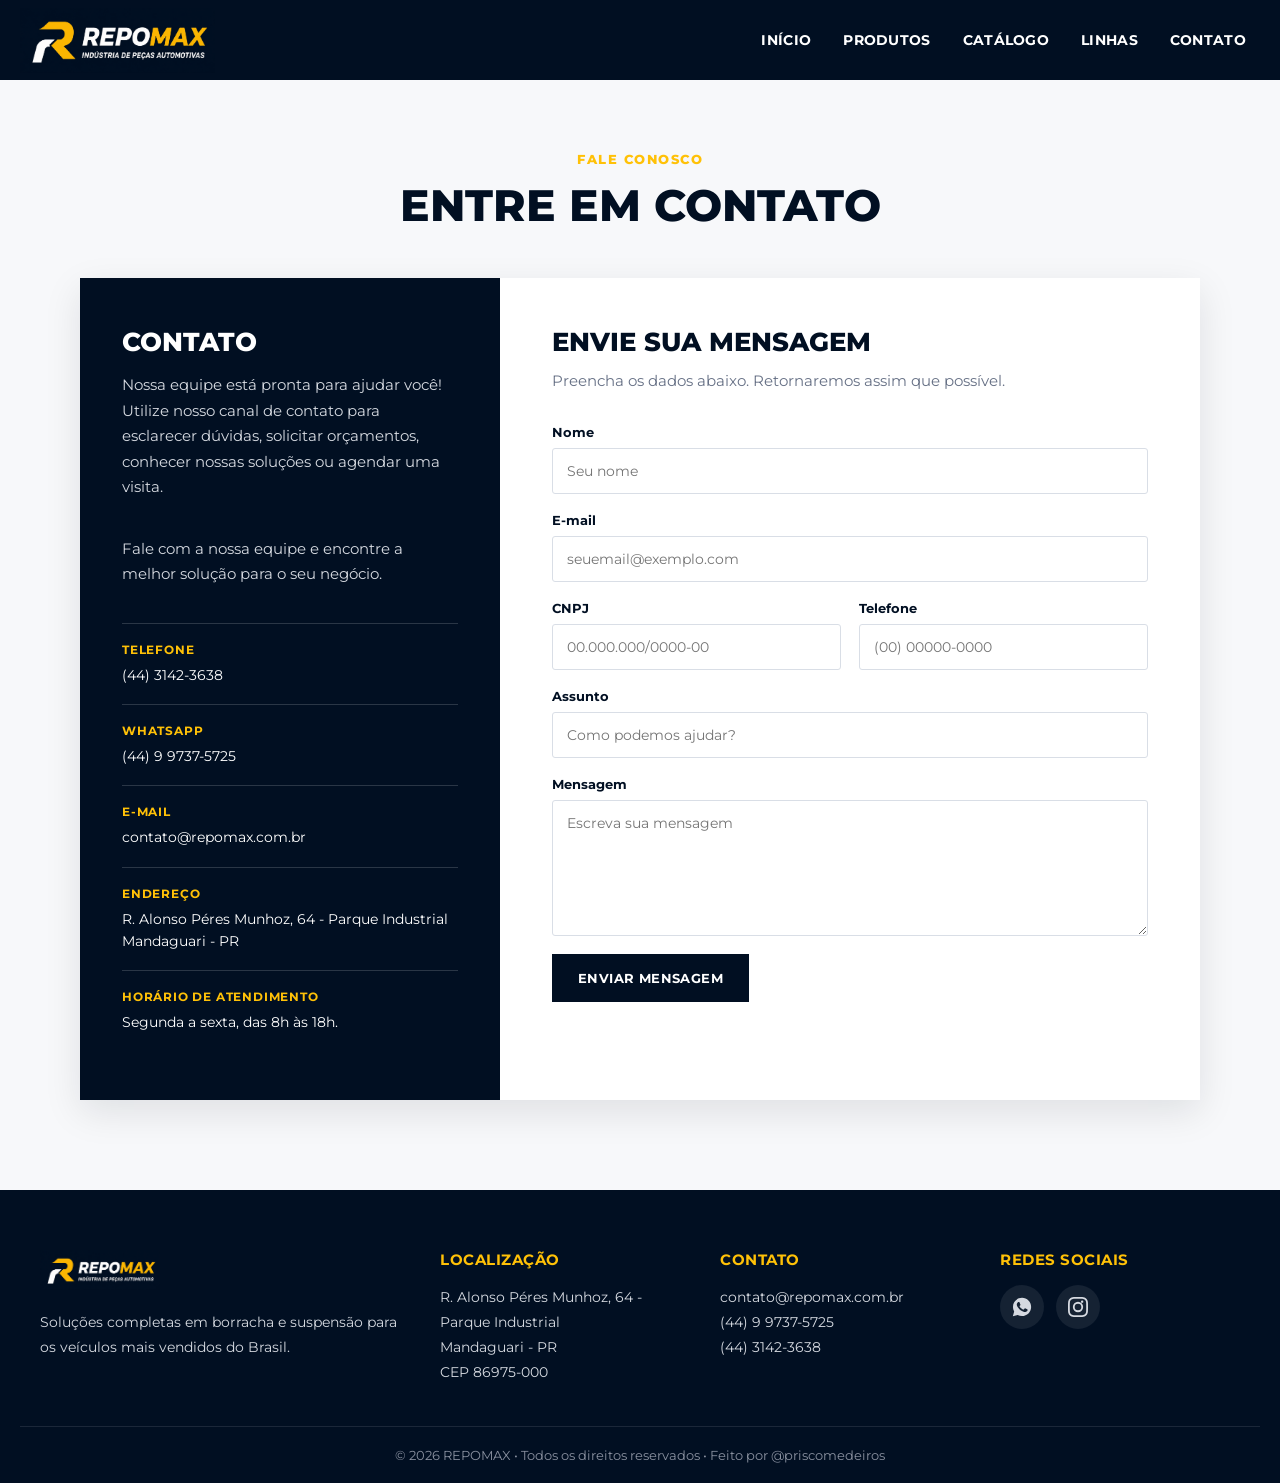
<file: contato.html>
<!DOCTYPE html>
<html lang="pt-BR">
<head>
    <link rel="preconnect" href="https://fonts.googleapis.com">
    <link rel="preconnect" href="https://fonts.gstatic.com" crossorigin>
    <link href="https://fonts.googleapis.com/css2?family=Montserrat:wght@400;600;700;800&display=swap" rel="stylesheet">
    <meta charset="UTF-8">
    <meta name="viewport" content="width=device-width, initial-scale=1.0">
    <title>REPOMAX - Contato</title>
    <link rel="stylesheet" href="style.css">
    <script src="script.js" defer></script>
</head>
<body class="pagina-contato-body">
    <header id="header">
        <nav>
            <a href="index.html" class="logo-link"><img class="logo" src="imagens/repomax.png" alt="Logo da REPOMAX"></a>
            <div class="nav-links" id="menu-principal">
                <a href="index.html">INÍCIO</a>
                <a href="produtos.html">PRODUTOS</a>
                <a href="#">CATÁLOGO</a>
                <div class="dropdown">
                    <a href="#linhas" class="dropdown-toggle">LINHAS</a>
                    <div class="dropdown-menu">
                        <a href="produtos.html?categoria=vans#produtos" class="dropdown-item vans"><span>Vans</span></a>
                        <a href="produtos.html?categoria=pickups#produtos" class="dropdown-item pickups"><span>Pick-ups</span></a>
                        <a href="produtos.html?categoria=linha-leve#produtos" class="dropdown-item linha-leve"><span>Linha Leve</span></a>
                    </div>
                </div>
                <a href="contato.html" aria-current="page">CONTATO</a>
            </div>
            <button class="menu-mobile" type="button" aria-label="Abrir menu" aria-controls="menu-principal" aria-expanded="false">
                <span></span><span></span><span></span>
            </button>
        </nav>
    </header>

    <section class="categorias">
        <a href="produtos.html?categoria=vans#produtos" class="categoria vans"><div class="categoria-conteudo"><h2>VANS</h2><span>CLIQUE E CONHEÇA</span></div></a>
        <a href="produtos.html?categoria=pickups#produtos" class="categoria pickups"><div class="categoria-conteudo"><h2>PICK-UPS</h2><span>CLIQUE E CONHEÇA</span></div></a>
        <a href="produtos.html?categoria=linha-leve#produtos" class="categoria linha-leve"><div class="categoria-conteudo"><h2>LINHA LEVE</h2><span>CLIQUE E CONHEÇA</span></div></a>
    </section>

    <main class="pagina-contato">
        <div class="contato-cabecalho">
            <span>FALE CONOSCO</span>
            <h1>ENTRE EM CONTATO</h1>
        </div>

        <section class="contato-conteudo">
            <aside class="contato-informacoes">
                <h2>Contato</h2>
                <p>Nossa equipe está pronta para ajudar você! Utilize nosso canal de contato para esclarecer dúvidas, solicitar orçamentos, conhecer nossas soluções ou agendar uma visita.</p>
                <p>Fale com a nossa equipe e encontre a melhor solução para o seu negócio.</p>
                <div class="contato-item"><h3>Telefone</h3><p>(44) 3142-3638</p></div>
                <div class="contato-item"><h3>WhatsApp</h3><p>(44) 9 9737-5725</p></div>
                <div class="contato-item"><h3>E-mail</h3><p>contato@repomax.com.br</p></div>
                <div class="contato-item"><h3>Endereço</h3><p>R. Alonso Péres Munhoz, 64 - Parque Industrial<br>Mandaguari - PR</p></div>
                <div class="contato-item"><h3>Horário de atendimento</h3><p>Segunda a sexta, das 8h às 18h.</p></div>
            </aside>

            <section class="contato-formulario-area" aria-labelledby="titulo-formulario">
                <h2 id="titulo-formulario">Envie sua mensagem</h2>
                <p>Preencha os dados abaixo. Retornaremos assim que possível.</p>
                <form class="formulario-contato" id="formulario-contato">
                    <div class="campo-formulario campo-completo"><label for="nome">Nome</label><input id="nome" name="nome" type="text" placeholder="Seu nome" required></div>
                    <div class="campo-formulario campo-completo"><label for="email">E-mail</label><input id="email" name="email" type="email" placeholder="seuemail@exemplo.com" required></div>
                    <div class="campo-formulario"><label for="cnpj">CNPJ</label><input id="cnpj" name="cnpj" type="text" placeholder="00.000.000/0000-00" required></div>
                    <div class="campo-formulario"><label for="telefone">Telefone</label><input id="telefone" name="telefone" type="tel" placeholder="(00) 00000-0000" required></div>
                    <div class="campo-formulario campo-completo"><label for="assunto">Assunto</label><input id="assunto" name="assunto" type="text" placeholder="Como podemos ajudar?" required></div>
                    <div class="campo-formulario campo-completo"><label for="mensagem">Mensagem</label><textarea id="mensagem" name="mensagem" rows="6" placeholder="Escreva sua mensagem" required></textarea></div>
                    <button class="botao-enviar" type="submit">ENVIAR MENSAGEM</button>
                    <p class="formulario-status" id="formulario-status" role="status"></p>
                </form>
            </section>
        </section>
    </main>

    <footer class="footer">
        <div class="footer-container">

            <div class="footer-col footer-brand">
                <img src="imagens/repomax.png" alt="Logo da REPOMAX" class="footer-logo">
                <p>Soluções completas em borracha e suspensão para os veículos mais vendidos do Brasil.</p>
            </div>

            <div class="footer-col">
                <h3>Localização</h3>
                <p>R. Alonso Péres Munhoz, 64 - Parque Industrial<br>
                Mandaguari - PR<br> 
                CEP 86975-000</p>
            </div>

            <div class="footer-col">
                <h3>Contato</h3>
                <p>
                    <a>contato@repomax.com.br</a><br>
                    <a>(44) 9 9737-5725</a><br>
                    <a>(44) 3142-3638</a>
                </p>
            </div>

            <div class="footer-col">
                <h3>Redes Sociais</h3>
                <div class="footer-social">
                    <a href="https://wa.me/5544997375725" target="_blank" rel="noopener" class="social-btn whatsapp" aria-label="WhatsApp">
                        <svg xmlns="http://www.w3.org/2000/svg" viewBox="0 0 24 24" width="22" height="22" fill="currentColor">
                            <path d="M12.04 2C6.58 2 2.13 6.45 2.13 11.91c0 1.75.46 3.45 1.32 4.95L2 22l5.25-1.38a9.9 9.9 0 0 0 4.79 1.22h.01c5.46 0 9.91-4.45 9.91-9.91C21.96 6.45 17.5 2 12.04 2zm5.8 14.06c-.24.68-1.4 1.3-1.93 1.38-.5.08-1.13.11-1.82-.11-.42-.13-.96-.31-1.65-.6-2.9-1.25-4.79-4.16-4.94-4.35-.14-.19-1.18-1.57-1.18-3 0-1.42.75-2.12 1.02-2.41.27-.29.58-.36.78-.36.19 0 .39 0 .56.01.18.01.42-.07.66.5.24.58.83 2 .9 2.15.07.15.12.32.02.51-.1.19-.15.31-.29.48-.15.17-.31.38-.44.51-.15.15-.3.31-.13.6.17.29.75 1.24 1.62 2 1.11.99 2.05 1.3 2.34 1.44.29.15.46.13.63-.08.17-.19.72-.84.91-1.13.19-.29.39-.24.65-.14.27.1 1.68.79 1.97.94.29.15.48.22.55.34.07.13.07.72-.17 1.4z"/>
                        </svg>
                    </a>

                    <a href="https://instagram.com/repomax.ind" target="_blank" rel="noopener" class="social-btn instagram" aria-label="Instagram">
                        <svg xmlns="http://www.w3.org/2000/svg" viewBox="0 0 24 24" width="20" height="20" fill="currentColor">
                            <path d="M12 2.16c3.2 0 3.58.01 4.85.07 1.17.05 1.8.25 2.23.41.56.22.96.48 1.38.9.42.42.68.82.9 1.38.16.42.36 1.05.41 2.23.06 1.27.07 1.64.07 4.85s-.01 3.58-.07 4.85c-.05 1.17-.25 1.8-.41 2.23-.22.56-.48.96-.9 1.38-.42.42-.82.68-1.38.9-.42.16-1.05.36-2.23.41-1.27.06-1.64.07-4.85.07s-3.58-.01-4.85-.07c-1.17-.05-1.8-.25-2.23-.41-.56-.22-.96-.48-1.38-.9-.42-.42-.68-.82-.9-1.38-.16-.42-.36-1.05-.41-2.23-.06-1.27-.07-1.64-.07-4.85s.01-3.58.07-4.85c.05-1.17.25-1.8.41-2.23.22-.56.48-.96.9-1.38.42-.42.82-.68 1.38-.9.42-.16 1.05-.36 2.23-.41 1.27-.06 1.64-.07 4.85-.07zM12 0C8.74 0 8.33.01 7.05.07 5.78.13 4.9.33 4.14.63c-.79.31-1.46.72-2.13 1.38C1.35 2.68.94 3.35.63 4.14.33 4.9.13 5.78.07 7.05.01 8.33 0 8.74 0 12s.01 3.67.07 4.95c.06 1.27.26 2.15.56 2.91.31.79.72 1.46 1.38 2.13.66.66 1.33 1.07 2.13 1.38.76.3 1.64.5 2.91.56C8.33 23.99 8.74 24 12 24s3.67-.01 4.95-.07c1.27-.06 2.15-.26 2.91-.56.79-.31 1.46-.72 2.13-1.38.66-.66 1.07-1.33 1.38-2.13.3-.76.5-1.64.56-2.91.06-1.27.07-1.68.07-4.95s-.01-3.67-.07-4.95c-.06-1.27-.26-2.15-.56-2.91a5.87 5.87 0 0 0-1.38-2.13A5.87 5.87 0 0 0 19.86.63c-.76-.3-1.64-.5-2.91-.56C15.67.01 15.26 0 12 0zm0 5.84A6.16 6.16 0 1 0 18.16 12 6.16 6.16 0 0 0 12 5.84zm0 10.16A4 4 0 1 1 16 12a4 4 0 0 1-4 4zm6.41-10.4a1.44 1.44 0 1 1-1.44-1.44 1.44 1.44 0 0 1 1.44 1.44z"/>
                        </svg>
                    </a>
                </div>
            </div>
        </div>
        <div class="footer-bottom">
            <p>&copy; 2026 REPOMAX • Todos os direitos reservados • Feito por @priscomedeiros</p>
        </div>
    </footer>
</body>
</html>
</file>
<file: style.css>
* {
    margin: 0;
    padding: 0;
    box-sizing: border-box;
}
 
body {
    margin-top: 80px; 
}
 
/* Header */
 
#header {
    background-color: #010F22;
    display: flex;
    align-items: center;
    padding: 0 20px;
    position: fixed;
    width: 100%;
    top: 0;
    left: 0;
    z-index: 101;
    height: 80px;
}
 
#header nav {
    display: flex;
    align-items: center;
    justify-content: space-between;
    width: 100%;
    height: 100%;
}
 
.logo-link {
    display: flex;
    align-items: center;
    height: 100%;
}
 
.logo {
    height: 65px; 
    width: auto;
    display: block;
    transition: 0.2s;
}
 
.logo-link:hover .logo {
    transform: scale(1.03);
}
 
.nav-links {
    display: flex;
    align-items: center;
    gap: 4px;
}
 
.nav-links a {
    font-size: 14px;
    font-family: 'Montserrat', sans-serif;
    font-weight: 700;
    text-decoration: none;
    text-transform: uppercase;
    color: #fff;
    padding: 10px 14px;
    transition: 0.2s;
    letter-spacing: 0.3px;
}
 
.nav-links a:hover {
    color: #ccc;
}

.menu-mobile {
    display: none;
}
 
/* Dropdown do menu Linhas */
 
.dropdown {
    position: relative;
}
 
.dropdown-menu {
    position: absolute;
    top: 100%;
    left: 0;
    min-width: 220px;
    display: none;
    z-index: 10;
    overflow: hidden;
}
 
.dropdown:hover .dropdown-menu {
    opacity: 1;
    visibility: visible;
    transform: translateY(0);
}
 
.dropdown-item {
    position: relative;
    height: 90px;
    display: flex;
    align-items: center;
    justify-content: center;
    text-decoration: none;
    color: white;
    background-size: cover;
    background-position: center;
    overflow: hidden;
    padding: 0;
}
 
.dropdown-item::before {
    content: "";
    position: absolute;
    inset: 0;
    background: rgba(0, 0, 0, 0.45);
    transition: 0.3s;
}
 
.dropdown-item:hover::before {
    background: rgba(0, 0, 0, 0.6);
}
 
.dropdown-item span {
    position: relative;
    z-index: 1;
    font-family: 'Montserrat', sans-serif;
    font-weight: 700;
    font-size: 16px;
    text-transform: uppercase;
}
 
.dropdown-item.vans { background-image: url("imagens/vans.jpg"); }
.dropdown-item.pickups { background-image: url("imagens/pickups.jpg"); }
.dropdown-item.linha-leve { background-image: url("imagens/linha-leve.jpg"); }
 
/* Seção de categorias */
 
.categorias {
    display: grid;
    grid-template-columns: repeat(3, 1fr);
    width: 100%;
    position: fixed;
    top: 80px;
    left: 0;
    opacity: 0;
    visibility: hidden;
    transition: opacity 0.3s ease, visibility 0.3s ease;
    pointer-events: none;
    z-index: 100;
}
 
.categoria {
    position: relative;
    height: 280px;
    display: flex;
    align-items: center;
    justify-content: center;
    text-decoration: none;
    color: white;
    overflow: hidden;
}
 
.categoria::before {
    content: "";
    position: absolute;
    inset: 0;
    background: rgba(0, 0, 0, 0.4);
    transition: 0.3s;
    z-index: 1;
}
 
.categoria:hover::before {
    background: rgba(0, 0, 0, 0.55);
}
 
.categoria::after {
    content: "";
    position: absolute;
    inset: 0;
    background-size: cover;
    background-position: center;
    transition: transform 0.4s ease;
    z-index: 0;
}
 
.categoria:hover::after {
    transform: scale(1.08);
}
 
.categoria-conteudo {
    position: relative;
    z-index: 2;
    text-align: center;
}
 
.categoria h2 {
    font-family: 'Montserrat', sans-serif;
    font-size: 30px;
    margin-bottom: 20px;
}
 
.categoria span {
    display: inline-block;
    border: 2px solid white;
    padding: 15px 40px;
    font-family: 'Montserrat', sans-serif;
    font-weight: 700;
    font-size: 14px;
}
 
.vans::after { background-image: url("imagens/vans.jpg"); }
.pickups::after { background-image: url("imagens/pickups.jpg"); }
.linha-leve::after { background-image: url("imagens/linha-leve.jpg"); }
 
/* Esconder categorias e mostrar no hover do CATÁLOGO */
 
.categorias.show {
    opacity: 1;
    visibility: visible;
    pointer-events: auto;
}
 
/* Banner principal */
 
.hero {
    width: 100%;
    aspect-ratio: 2.4 / 1;
    overflow: hidden;
    position: relative;
}
 
.carrossel {
    display: flex;
    flex-direction: row;
    width: 100%;
    height: 100%;
    transition: transform 0.6s ease;
}

.slide {
    position: relative;
    flex: 0 0 100%;
    width: 100%;
    height: 100%;
}
 
.slide picture,
.slide > img,
.slide picture img {
    width: 100%;
    height: 100%;
    object-fit: cover;
    display: block;
}
 
.slide-text {
    position: absolute;
    top: 50%;
    left: 5%;
    transform: translateY(-50%);
    z-index: 5;
    color: #fff;
    max-width: 480px;
}

.slide-text-2 {
    left: auto;
    left: 50%;
    right: auto;
    top: 50%;
    transform: translate(-50%, -50%);
    display: flex;
    align-items: center;
    justify-content: center;
    gap: 24px;
    width: min(90%, 1000px);
    max-width: none;
}

.slide-map {
    height: clamp(220px, 24vw, 360px);
    width: auto;
    flex-shrink: 0;
}

.slide-text-2-content {
    text-align: left;
    min-width: 0;
}
 
.slide-logo {
    height: clamp(72px, 6vw, 112px);
    width: auto;
    display: block;
    margin-bottom: 20px;
    margin-left: clamp(-32px, -1.5vw, -12px);
    filter: drop-shadow(0 3px 5px rgba(0, 0, 0, 0.45));
}
 
.slide-text h1 {
    font-family: 'Montserrat', sans-serif;
    font-weight: 800;
    font-size: clamp(22px, 3.2vw, 44px);
    line-height: 1.1;
    text-transform: uppercase;
    margin-bottom: 16px;
}
 
.slide-text h1 .highlight {
    color: #ffc107;
}
 
.slide-text p {
    font-family: 'Montserrat', sans-serif;
    font-weight: 600;
    font-size: clamp(15px, 1.4vw, 19px);
    line-height: 1.5;
    color: #e5e5e5;
    display: -webkit-box;
    -webkit-line-clamp: 3;
    line-clamp: 3;
    -webkit-box-orient: vertical;
    overflow: hidden;
}
 
@media (max-width: 768px) {
    .slide-text {
        max-width: 380px;
        left: 6%;
    }
}
 
@media (max-width: 480px) {
    .hero {
        aspect-ratio: 4 / 5;
    }
 
    .slide-text {
        max-width: 90%;
        left: 5%;
        top: 40%;
    }
}

.hero-btn {
    position: absolute;
    top: 50%;
    transform: translateY(-50%);
    z-index: 10;
    background-color: rgba(1, 15, 34, 0.6);
    color: white;
    border: none;
    width: 50px;
    height: 50px;
    border-radius: 50%;
    font-size: 22px;
    cursor: pointer;
    display: flex;
    align-items: center;
    justify-content: center;
    transition: 0.3s;
}

.hero-btn:hover {
    background-color: rgba(1, 15, 34, 0.9);
    transform: translateY(-50%) scale(1.1);
}

.hero-btn-prev {
    left: 20px;
}

.hero-btn-next {
    right: 20px;
}

@media (max-width: 480px) {
    .hero-btn {
        width: 38px;
        height: 38px;
        font-size: 16px;
    }
}

/* Seção de Lançamentos */
 
.lancamentos {
    background-color: #f8f9fa;
    padding: 60px 20px;
    text-align: center;
}
 
.lancamentos h2 {
    font-family: 'Montserrat', sans-serif;
    font-size: 2.5rem;
    font-weight: 800;
    color: #010F22;
    margin-bottom: 40px;
    text-transform: uppercase;
}
 
.carrossel-lancamentos {
    display: flex;
    align-items: center;
    justify-content: center;
    gap: 20px;
    max-width: 1200px;
    margin: 0 auto;
}
 
.carrossel-lancamentos button {
    background-color: #010F22;
    color: white;
    border: none;
    width: 50px;
    height: 50px;
    border-radius: 50%;
    font-size: 24px;
    cursor: pointer;
    display: flex;
    align-items: center;
    justify-content: center;
    transition: 0.3s;
    flex-shrink: 0;
}
 
.carrossel-lancamentos button:hover {
    background-color: #0a1929;
    transform: scale(1.1);
}
 
.carrossel-container {
    display: flex;
    gap: 20px;
    overflow-x: auto;
    scroll-behavior: smooth;
    scrollbar-width: none;
    -ms-overflow-style: none;
    flex: 1;
    padding: 10px;
    scroll-snap-type: x mandatory;
    min-width: 0;
}
 
.carrossel-container::-webkit-scrollbar {
    display: none;
}
 
.item-lancamento {
    flex: 0 0 calc((100% - 60px) / 4);
    min-width: calc((100% - 60px) / 4);
    background: white;
    border-radius: 8px;
    overflow: hidden;
    box-shadow: 0 4px 6px rgba(0, 0, 0, 0.1);
    transition: transform 0.3s, box-shadow 0.3s;
    scroll-snap-align: start;
    scroll-snap-stop: always;
}
 
.item-lancamento:hover {
    transform: translateY(-10px);
    box-shadow: 0 8px 12px rgba(0, 0, 0, 0.2);
}
 
.item-lancamento img {
    width: 100%;
    height: 200px;
    object-fit: cover;
    display: block;
}
 
.item-lancamento h3 {
    font-family: 'Montserrat', sans-serif;
    font-size: 18px;
    font-weight: 700;
    color: #010F22;
    margin: 15px 0 5px;
    padding: 0 15px;
}
 
.item-lancamento p {
    font-family: 'Montserrat', sans-serif;
    font-size: 14px;
    color: #666;
    margin-bottom: 15px;
    padding: 0 15px;
}
/* Footer */

.footer {
    background-color: #010F22;
    color: #fff;
    padding: 60px 20px 0;
}

.footer-container {
    max-width: 1200px;
    margin: 0 auto;
    display: grid;
    grid-template-columns: 1.5fr 1fr 1fr 1fr;
    gap: 40px;
    padding-bottom: 40px;
}

.footer-logo {
    height: 40px;
    width: auto;
    margin-bottom: 16px;
}

.footer-brand p {
    font-family: 'Montserrat', sans-serif;
    font-size: 14px;
    color: #b8bfc9;
    line-height: 1.6;
}

.footer-col h3 {
    font-family: 'Montserrat', sans-serif;
    font-size: 15px;
    font-weight: 700;
    text-transform: uppercase;
    color: #ffc107;
    margin-bottom: 16px;
    letter-spacing: 0.5px;
}

.footer-col p {
    font-family: 'Montserrat', sans-serif;
    font-size: 14px;
    line-height: 1.8;
    color: #d5d9e0;
}

.footer-col a {
    color: #d5d9e0;
    text-decoration: none;
    transition: 0.2s;
}

.footer-col a:hover {
    color: #ffc107;
}

.footer-social {
    display: flex;
    gap: 12px;
}

.social-btn {
    width: 44px;
    height: 44px;
    border-radius: 50%;
    display: flex;
    align-items: center;
    justify-content: center;
    background-color: rgba(255, 255, 255, 0.08);
    color: #fff;
    transition: 0.3s;
}

.social-btn.whatsapp:hover {
    background-color: #25D366;
    transform: translateY(-3px);
}

.social-btn.instagram:hover {
    background: linear-gradient(45deg, #f09433, #e6683c, #dc2743, #cc2366, #bc1888);
    transform: translateY(-3px);
}

.footer-bottom {
    border-top: 1px solid rgba(255, 255, 255, 0.1);
    padding: 20px;
    text-align: center;
}

.footer-bottom p {
    font-family: 'Montserrat', sans-serif;
    font-size: 13px;
    color: #8a91a0;
}

/* Responsivo */
@media (max-width: 900px) {
    .footer-container {
        grid-template-columns: 1fr 1fr;
    }
}

@media (max-width: 560px) {
    .footer-container {
        grid-template-columns: 1fr;
        gap: 30px;
    }
}
 
.slide-kicker {
    display: block;
    font-family: 'Montserrat', sans-serif;
    font-weight: 700;
    font-size: clamp(13px, 1.3vw, 18px);
    text-transform: uppercase;
    color: #ffc107;
    letter-spacing: 0.5px;
    margin-bottom: 6px;
}

.slide-title-alt {
    font-family: 'Montserrat', sans-serif;
    font-weight: 800;
    font-size: clamp(22px, 3.4vw, 46px);
    line-height: 1.15;
    text-transform: uppercase;
    color: #fff;
    margin-bottom: 20px;
}

.slide-btn {
    display: inline-block;
    border: 2px solid #fff;
    color: #fff;
    text-decoration: none;
    font-family: 'Montserrat', sans-serif;
    font-weight: 700;
    font-size: clamp(12px, 1vw, 14px);
    letter-spacing: 0.5px;
    text-transform: uppercase;
    padding: 14px 28px;
    transition: 0.3s;
}

.slide-btn:hover {
    background-color: #fff;
    color: #010F22;
}

@media (max-width: 768px) {
    .slide-text-2 {
        left: 50%;
        right: auto;
        width: 90%;
        gap: 14px;
    }

    .slide-map {
        height: clamp(120px, 18vw, 190px);
    }
}

@media (max-width: 480px) {
    .slide-text-2 {
        flex-direction: column;
        align-items: flex-start;
        right: auto;
        left: 5%;
        max-width: 90%;
    }

    .slide-map {
        height: 70px;
    }
    } 
    
/* Página de Produtos */
 
.pagina-produtos {
    max-width: 1300px;
    margin: 0 auto;
    padding: 50px 20px 80px;
}
 
.produtos-topo {
    text-align: center;
    margin-bottom: 40px;
}
 
.produtos-topo h1 {
    font-family: 'Montserrat', sans-serif;
    font-weight: 800;
    font-size: clamp(28px, 3.5vw, 42px);
    color: #010F22;
    text-transform: uppercase;
    margin-bottom: 8px;
}
 
.produtos-topo p {
    font-family: 'Montserrat', sans-serif;
    font-size: 15px;
    color: #666;
    margin-bottom: 30px;
}
 
/* Barra de busca */
 
.busca-container {
    display: flex;
    max-width: 500px;
    margin: 0 auto 24px;
    border: 2px solid #010F22;
    border-radius: 30px;
    overflow: hidden;
}
 
.campo-busca {
    flex: 1;
    border: none;
    outline: none;
    padding: 14px 20px;
    font-family: 'Montserrat', sans-serif;
    font-size: 14px;
    color: #010F22;
}
 
.campo-busca::placeholder {
    color: #999;
}
 
.botao-busca {
    background-color: #010F22;
    color: #fff;
    border: none;
    padding: 0 20px;
    cursor: pointer;
    display: flex;
    align-items: center;
    justify-content: center;
    transition: 0.3s;
}
 
.botao-busca:hover {
    background-color: #ffc107;
    color: #010F22;
}
 
/* Filtro de categorias */
 
.filtro-categorias {
    display: flex;
    justify-content: center;
    flex-wrap: wrap;
    gap: 10px;
}
 
.filtro-btn {
    background: none;
    border: 2px solid #d5d5d5;
    color: #555;
    font-family: 'Montserrat', sans-serif;
    font-weight: 700;
    font-size: 13px;
    letter-spacing: 0.4px;
    text-transform: uppercase;
    padding: 10px 22px;
    border-radius: 30px;
    cursor: pointer;
    transition: 0.25s;
}
 
.filtro-btn:hover {
    border-color: #010F22;
    color: #010F22;
}
 
.filtro-btn.ativo {
    background-color: #010F22;
    border-color: #010F22;
    color: #fff;
}
 
/* Grid de produtos */
 
.produtos-grid {
    display: grid;
    grid-template-columns: repeat(5, 1fr);
    gap: 24px;
}
 
.produto-card {
    background: #fff;
    border: 1px solid #eee;
    border-radius: 10px;
    overflow: hidden;
    transition: transform 0.3s, box-shadow 0.3s;
}
 
.produto-card:hover {
    transform: translateY(-6px);
    box-shadow: 0 10px 20px rgba(0, 0, 0, 0.12);
}
 
.produto-card img {
    width: 100%;
    height: 160px;
    object-fit: cover;
    display: block;
    background-color: #f2f2f2;
}
 
.produto-info {
    padding: 14px 16px 18px;
}
 
.produto-categoria-tag {
    display: inline-block;
    font-family: 'Montserrat', sans-serif;
    font-size: 11px;
    font-weight: 700;
    text-transform: uppercase;
    letter-spacing: 0.4px;
    color: #ffc107;
    margin-bottom: 6px;
}
 
.produto-info h3 {
    font-family: 'Montserrat', sans-serif;
    font-size: 15px;
    font-weight: 700;
    color: #010F22;
    line-height: 1.3;
    margin-bottom: 6px;
}
 
.produto-codigo {
    font-family: 'Montserrat', sans-serif;
    font-size: 12px;
    color: #999;
}
 
.produtos-vazio {
    text-align: center;
    font-family: 'Montserrat', sans-serif;
    color: #888;
    padding: 40px 0;
}

.produtos-status {
    text-align: center;
    font-family: 'Montserrat', sans-serif;
    color: #667085;
    font-size: 13px;
    padding: 24px 0 16px;
}

.carregar-mais-container {
    display: flex;
    justify-content: center;
}

.botao-carregar-mais {
    background-color: #010F22;
    border: 2px solid #010F22;
    color: #fff;
    cursor: pointer;
    font-family: 'Montserrat', sans-serif;
    font-size: 13px;
    font-weight: 700;
    letter-spacing: 0.4px;
    padding: 13px 24px;
    transition: 0.25s;
}

.botao-carregar-mais:hover {
    background-color: #ffc107;
    border-color: #ffc107;
    color: #010F22;
}

/*  Página de Contato */
body.pagina-contato-body { 
    min-height: 100vh; 
    display: flex; 
    flex-direction: column; 
}

body.pagina-contato-body .pagina-contato { 
    flex: 1;
 }
.pagina-contato { 
    background: #f7f8fa;
    padding: 70px 20px 90px; 
}
.contato-cabecalho { 
    max-width: 760px; 
    margin: 0 auto 46px; 
    text-align: center;
}
.contato-cabecalho > span {
     color: #ffc107; 
     font-family: 'Montserrat', sans-serif; 
     font-size: 13px; 
     font-weight: 800; 
     letter-spacing: 1.5px; 
}
.contato-cabecalho h1, .contato-informacoes h2, .contato-formulario-area h2 { 
    color: #010F22; 
    font-family: 'Montserrat', sans-serif; 
    font-weight: 800; 
    text-transform: uppercase; 
}
.contato-cabecalho h1 { 
    font-size: clamp(30px, 4vw, 44px); 
    margin: 10px 0 14px; 
}
.contato-cabecalho p, .contato-informacoes > p, .contato-formulario-area > p { 
    color: #667085; 
    font-family: 'Montserrat', sans-serif; 
    font-size: 15px; 
    line-height: 1.7; 
}
.contato-conteudo { 
    display: grid; 
    grid-template-columns: minmax(270px, .75fr) minmax(0, 1.25fr); 
    max-width: 1120px; 
    margin: 0 auto; 
    background: #fff; 
    box-shadow: 0 12px 35px rgba(1, 15, 34, .1); 
}
.contato-informacoes { 
    background: #010F22; 
    color: #fff; 
    padding: 48px 42px; 
}
.contato-informacoes h2 { 
    color: #fff; 
    font-size: 26px; 
    margin-bottom: 14px; 
}
.contato-informacoes > p { 
    color: #d5d9e0; 
    margin-bottom: 36px; 
}
.contato-item { 
    border-top: 1px solid rgba(255, 255, 255, .16); 
    padding: 18px 0; 
}
.contato-item h3 { 
    color: #ffc107; 
    font-family: 'Montserrat', sans-serif; 
    font-size: 12px; 
    letter-spacing: .8px; 
    text-transform: uppercase; 
    margin-bottom: 7px; 
}
.contato-item p { 
    color: #fff; 
    font-family: 'Montserrat', sans-serif; 
    font-size: 14px; 
    line-height: 1.6; 
}
.contato-formulario-area { 
    padding: 48px 52px; 
}
.contato-formulario-area h2 { 
    font-size: 26px; 
    margin-bottom: 10px; 
}
.contato-formulario-area > p { 
    margin-bottom: 30px; 
}
.formulario-contato {
    display: grid; 
    grid-template-columns: repeat(2, 1fr); 
    gap: 18px; 
}
.campo-formulario { 
    display: flex; 
    flex-direction: column;
    gap: 8px; 
}
.campo-completo { 
    grid-column: 1 / -1; 
}
.campo-formulario label { 
    color: #010F22; 
    font-family: 'Montserrat', 
    sans-serif; 
    font-size: 13px; 
    font-weight: 700; 
}
.campo-formulario input, .campo-formulario textarea { 
    border: 1px solid #d9dee6; 
    border-radius: 3px; 
    color: #010F22; 
    font-family: 'Montserrat', sans-serif; 
    font-size: 14px; 
    outline: none; 
    padding: 13px 14px; 
    resize: vertical; 
    transition: border-color .2s, box-shadow .2s; 
}
.campo-formulario input:focus, .campo-formulario textarea:focus { 
    border-color: #ffc107; 
    box-shadow: 0 0 0 3px rgba(255, 193, 7, .18); 
}
.botao-enviar { 
    background: #010F22; 
    border: 2px solid #010F22; 
    color: #fff; 
    cursor: pointer; 
    font-family: 'Montserrat', sans-serif; 
    font-size: 13px; 
    font-weight: 700; 
    justify-self: start; 
    letter-spacing: .4px; 
    padding: 14px 24px; 
    transition: .25s; }
.botao-enviar:hover { 
    background: #ffc107; 
    border-color: #ffc107; 
    color: #010F22; 
}
.formulario-status { 
    color: #238636; 
    font-family: 'Montserrat', 
    sans-serif; 
    font-size: 13px; 
    grid-column: 1 / -1; 
    line-height: 1.5; 
}

@media (max-width: 760px) {
    .pagina-contato { padding: 48px 16px 60px; }
    .contato-conteudo { grid-template-columns: 1fr; }
    .contato-informacoes, .contato-formulario-area { padding: 38px 26px; }
}

@media (max-width: 460px) {
    .formulario-contato { grid-template-columns: 1fr; }
    .campo-completo { grid-column: auto; }
}
 
/* Responsivo da página de Produtos */
 
@media (max-width: 1100px) {
    .produtos-grid {
        grid-template-columns: repeat(4, 1fr);
    }
}
 
@media (max-width: 860px) {
    .produtos-grid {
        grid-template-columns: repeat(3, 1fr);
    }
}
 
@media (max-width: 600px) {
    .produtos-grid {
        grid-template-columns: repeat(2, 1fr);
    }
 
    .busca-container {
        margin-left: 10px;
        margin-right: 10px;
    }
}
 
@media (max-width: 400px) {
    .produtos-grid {
        grid-template-columns: 1fr;
    }
}

/* ===== Ajustes para celular ===== */
@media (max-width: 780px) {
    body { margin-top: 70px; overflow-x: hidden; }

    #header { height: 70px; padding: 0 16px; }
    .logo { height: 52px; }
    #header nav { position: relative; }

    .menu-mobile {
        display: flex;
        flex-direction: column;
        justify-content: center;
        gap: 5px;
        width: 42px;
        height: 42px;
        background: transparent;
        border: 1px solid rgba(255, 255, 255, 0.35);
        border-radius: 4px;
        cursor: pointer;
    }

    .menu-mobile span { width: 21px; height: 2px; margin: 0 auto; background: #fff; }

    .nav-links {
        display: none;
        position: absolute;
        top: 70px;
        left: -16px;
        width: calc(100% + 32px);
        padding: 8px 16px 16px;
        background: #010F22;
        flex-direction: column;
        align-items: stretch;
        gap: 0;
        box-shadow: 0 12px 18px rgba(0, 0, 0, 0.22);
    }

    .nav-links.aberto { display: flex; }
    .nav-links > a,
    .nav-links .dropdown > a {
        display: block;
        padding: 14px 8px;
        text-align: center;
        border-bottom: 1px solid rgba(255, 255, 255, 0.1);
    }

    .dropdown { width: 100%; }
    .dropdown-menu {
        position: static;
        width: 100%;
        min-width: 0;
        display: none;
        opacity: 1;
        visibility: visible;
        transform: none;
    }
    .dropdown.aberto .dropdown-menu { display: block; }
    .dropdown-item { height: 58px; }
    .dropdown-item span { font-size: 13px; }
    .categorias { display: none !important; }

    .hero { aspect-ratio: 4 / 5; min-height: 440px; }
    .slide-text { left: 7%; top: 42%; max-width: 86%; }
    .slide-logo { height: 68px; margin-bottom: 14px; margin-left: -12px; }
    .slide-text p { font-size: 14px; }
    .slide-text-2 { left: 50%; width: 88%; align-items: center; text-align: center; gap: 12px; }
    .slide-text-2-content { text-align: center; }
    .slide-map { height: 90px; }
    .slide-kicker { font-size: 11px; }
    .slide-title-alt { font-size: 25px; margin-bottom: 14px; }
    .slide-btn { padding: 11px 18px; }
    .hero-btn { width: 38px; height: 38px; font-size: 16px; }
    .hero-btn-prev { left: 10px; }
    .hero-btn-next { right: 10px; }

    .lancamentos { padding: 42px 12px; }
    .lancamentos h2 { font-size: 28px; margin-bottom: 26px; }
    .carrossel-lancamentos { gap: 8px; }
    .carrossel-lancamentos button { width: 36px; height: 36px; font-size: 18px; }
    .carrossel-container { gap: 12px; padding: 10px; }
    .item-lancamento { flex: 0 0 82%; min-width: 82%; }
    .item-lancamento img { height: 190px; }

    .pagina-produtos { padding: 36px 14px 56px; }
    .produtos-topo { margin-bottom: 28px; }
    .produtos-topo p { margin-bottom: 22px; }
    .busca-container { width: 100%; margin: 0 auto 18px; }
    .campo-busca { min-width: 0; padding: 13px 14px; }
    .botao-busca { padding: 0 16px; }
    .filtro-categorias { gap: 8px; }
    .filtro-btn { font-size: 11px; padding: 9px 13px; }
    .produtos-grid { gap: 12px; }
    .produto-card img { height: 130px; }
    .produto-info { padding: 11px 12px 14px; }
    .produto-info h3 { font-size: 13px; }
    .produto-codigo { font-size: 11px; }
    .botao-carregar-mais { width: 100%; max-width: 330px; }

    .pagina-contato { padding: 38px 14px 56px; }
    .contato-cabecalho { margin-bottom: 28px; }
    .contato-informacoes, .contato-formulario-area { padding: 30px 22px; }
    .contato-informacoes > p { margin-bottom: 24px; }
    .contato-formulario-area h2, .contato-informacoes h2 { font-size: 23px; }
    .formulario-contato { gap: 14px; }
    .botao-enviar { width: 100%; }

    .footer { padding: 40px 20px 0; }
    .footer-container { grid-template-columns: 1fr; gap: 28px; padding-bottom: 30px; text-align: center; }
    .footer-logo { margin-left: auto; margin-right: auto; }
    .footer-social { justify-content: center; }
    .footer-bottom { padding: 16px 10px; }
    .footer-bottom p { font-size: 11px; line-height: 1.5; }
}

@media (max-width: 430px) {
    .produtos-grid { grid-template-columns: 1fr; }
    .produto-card { display: grid; grid-template-columns: 118px 1fr; align-items: stretch; }
    .produto-card img { height: 100%; min-height: 118px; }
    .produto-info { display: flex; flex-direction: column; justify-content: center; }
    .filtro-btn { padding: 8px 10px; }
    .slide-text-2 { flex-direction: column; }
}

/* institucional */

.quem-somos {
    background: #fff;
    padding: 90px 24px;
}

.quem-somos-container {
    max-width: 1200px;
    margin: 0 auto;
    display: grid;
    grid-template-columns: minmax(280px, 0.85fr) minmax(0, 1.45fr);
    gap: 72px;
    align-items: center;
}

.secao-etiqueta {
    display: block;
    color: #c99300;
    font-family: 'Montserrat', sans-serif;
    font-size: 13px;
    font-weight: 800;
    letter-spacing: 1.6px;
    margin-bottom: 12px;
    text-transform: uppercase;
}

.quem-somos-introducao h2,
.excelencia-conteudo h2 {
    color: #010F22;
    font-family: 'Montserrat', sans-serif;
    font-size: clamp(30px, 4vw, 46px);
    font-weight: 800;
    line-height: 1.08;
    margin-bottom: 22px;
    text-transform: uppercase;
}

.quem-somos-introducao > p {
    color: #5f6875;
    font-family: 'Montserrat', sans-serif;
    font-size: 15px;
    line-height: 1.8;
}

.quem-somos-introducao .quem-somos-destaque {
    border-left: 4px solid #ffc107;
    color: #010F22;
    font-size: 17px;
    font-weight: 800;
    line-height: 1.5;
    margin-top: 26px;
    padding: 6px 0 6px 18px;
}

.especialidades {
    display: grid;
    grid-template-columns: repeat(3, 1fr);
    gap: 18px;
}

.especialidade-card {
    background: #f7f8fa;
    border-top: 4px solid #ffc107;
    min-height: 270px;
    padding: 30px 24px;
    transition: transform .25s ease, box-shadow .25s ease;
}

.especialidade-card:hover {
    box-shadow: 0 14px 30px rgba(1, 15, 34, .12);
    transform: translateY(-6px);
}

.especialidade-numero {
    color: #c5cad1;
    display: block;
    font-family: 'Montserrat', sans-serif;
    font-size: 13px;
    font-weight: 800;
    letter-spacing: 1px;
    margin-bottom: 34px;
}

.especialidade-card h3 {
    color: #010F22;
    font-family: 'Montserrat', sans-serif;
    font-size: 17px;
    font-weight: 800;
    line-height: 1.3;
    margin-bottom: 12px;
    text-transform: uppercase;
}

.especialidade-card p {
    color: #667085;
    font-family: 'Montserrat', sans-serif;
    font-size: 13px;
    line-height: 1.7;
}

/* institucional como botão para redirecinar aos produtos */

.excelencia-pecas {
    background: linear-gradient(110deg, rgba(1, 15, 34, .97), rgba(1, 15, 34, .82)), url("imagens/banner1.jpg") center 56% / cover;
    padding: 88px 24px;
}

.excelencia-conteudo {
    max-width: 760px;
    margin: 0 auto;
    text-align: center;
}

.excelencia-conteudo .secao-etiqueta {
    color: #ffc107;
}

.excelencia-conteudo h2 {
    color: #fff;
    margin-bottom: 18px;
}

.excelencia-conteudo p {
    color: #d5d9e0;
    font-family: 'Montserrat', sans-serif;
    font-size: 16px;
    line-height: 1.75;
    margin-bottom: 30px;
}

.excelencia-btn {
    background: #ffc107;
    border: 2px solid #ffc107;
    color: #010F22;
    display: inline-block;
    font-family: 'Montserrat', sans-serif;
    font-size: 13px;
    font-weight: 800;
    letter-spacing: .5px;
    padding: 15px 28px;
    text-decoration: none;
    text-transform: uppercase;
    transition: background-color .25s, border-color .25s, color .25s, transform .25s;
}

.excelencia-btn:hover {
    background: transparent;
    color: #fff;
    transform: translateY(-2px);
}

.excelencia-btn:focus-visible {
    outline: 3px solid #fff;
    outline-offset: 4px;
}

@media (max-width: 980px) {
    .quem-somos-container {
        grid-template-columns: 1fr;
        gap: 42px;
    }
}

@media (max-width: 700px) {
    .quem-somos {
        padding: 64px 18px;
    }

    .especialidades {
        grid-template-columns: 1fr;
    }

    .especialidade-card {
        min-height: 0;
    }

    .especialidade-numero {
        margin-bottom: 20px;
    }

    .excelencia-pecas {
        padding: 68px 18px;
    }
}
</file>
